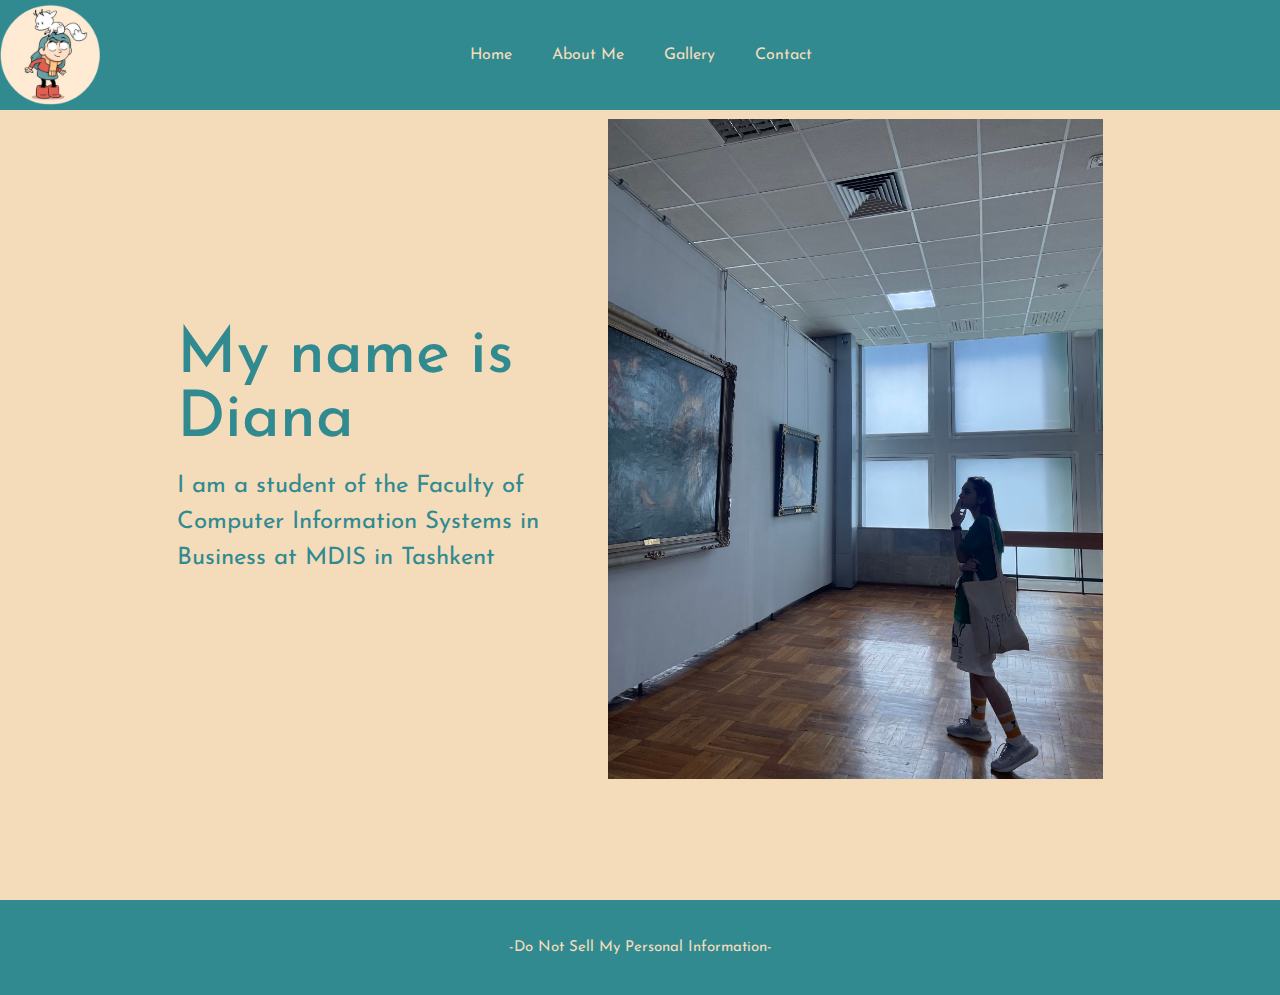
<file: index.html>
<!DOCTYPE html>
<html lang="en">

<head>
    <meta charset="UTF-8">
    <meta name="viewport" content="width=device-width, initial-scale=1.0">
    <link rel="preconnect" href="https://fonts.googleapis.com">
    <link rel="preconnect" href="https://fonts.gstatic.com" crossorigin>
    <link href="https://fonts.googleapis.com/css2?family=Josefin+Sans&display=swap" rel="stylesheet">
    <link rel="stylesheet" href="css/style.css">
    <title>Website | Home</title>
</head>

<body>
    <header>
        <section class="header-flex-container">
            <div id="header-logo">
                <img src="img/Logotype.png" img width="100" alt="logo">


                <nav class="menu">
                    <ul class="menu__list">
                        <li><a href="index.html" class="active">Home</a></li>
                        <li><a href="aboutme.html">About Me</a></li>
                        <li><a href="gallery.html">Gallery</a></li>
                        <li><a href="contacts.html">Contact</a></li>
                    </ul>
                    
                </nav>
        </section>
    </header>

    <section id="welcome-section">
        <div class="about-me-div">
            <h1>My name is Diana</h1>
            <p>I am a student of the Faculty of Computer Information Systems in Business at MDIS in Tashkent</p>
        </div>
        <div class="about-me-img">
            <img src="img/main.png" img width="495" alt="image of me" class="img">
        </div>
    </section>

    <footer id="footer">
        <p>-Do Not Sell My Personal Information-</p>
        
    </footer>
</body>

</html>
</file>
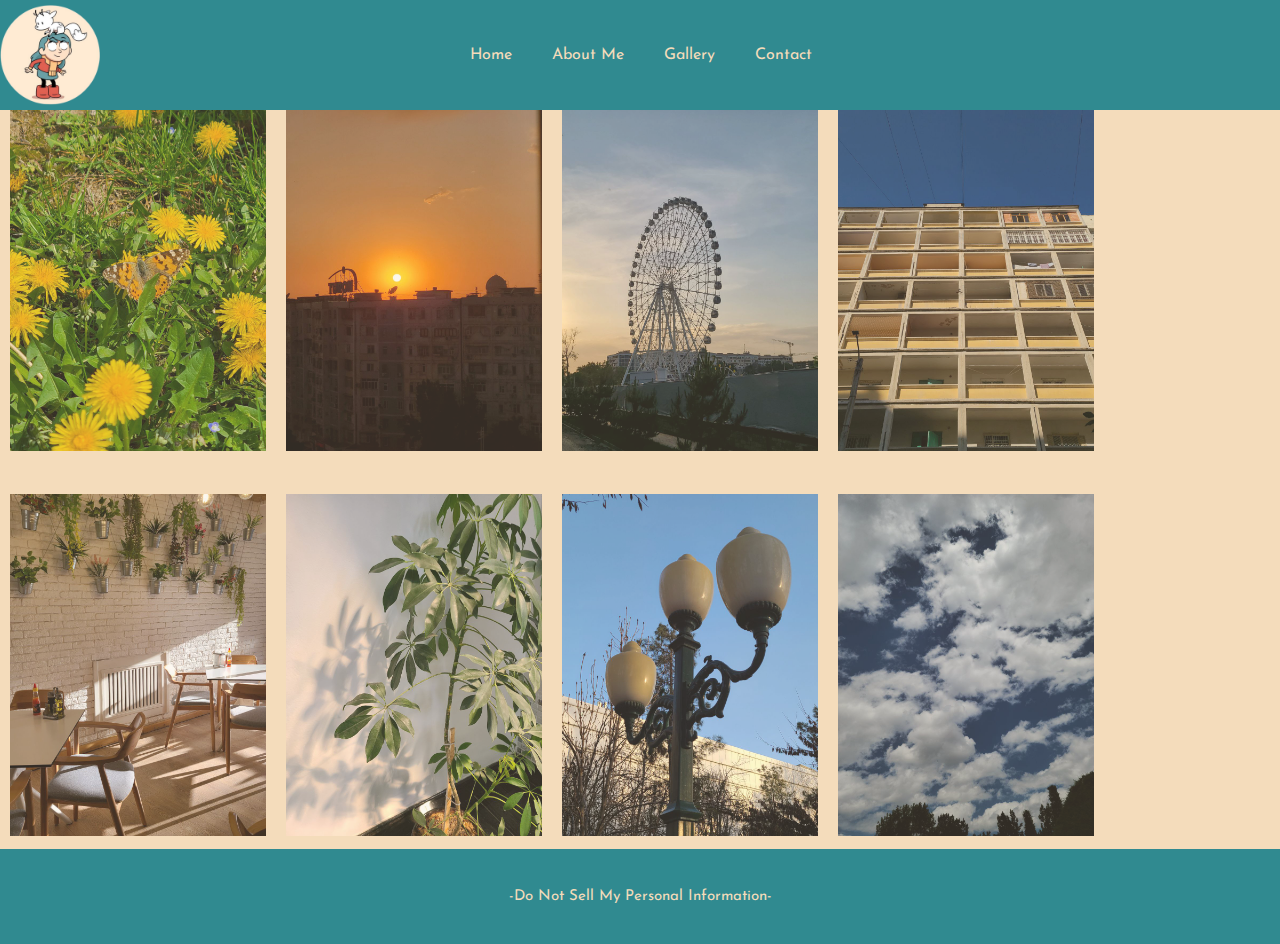
<file: gallery.html>
<!DOCTYPE html>
<html lang="en">

<head>
    <meta charset="UTF-8">
    <meta name="viewport" content="width=device-width, initial-scale=1.0">
    <link rel="preconnect" href="https://fonts.googleapis.com">
    <link rel="preconnect" href="https://fonts.gstatic.com" crossorigin>
    <link href="https://fonts.googleapis.com/css2?family=Josefin+Sans&display=swap" rel="stylesheet">
    <link rel="stylesheet" href="css/style.css">

    <title>Website | Gallery</title>
</head>

<body>
    <header>
        <section class="header-flex-container">
            <div id="header-logo">
                <img src="img/Logotype.png" img width="100" alt="logo">

        </section>
    </header>

    <body>
        <header>
            <section class="header-flex-container">
                <div id="header-logo">
                    <img src="img/Logotype.png" img width="100" alt="logo">


                    <nav class="menu">
                        <ul class="menu__list">
                            <li><a href="index.html">Home</a></li>
                            <li><a href="aboutme.html">About Me</a></li>
                            <li><a href="gallery.html">Gallery</a></li>
                            <li><a href="contacts.html">Contact</a></li>
                        </ul>
                    </nav>
            </section>
        </header>

        <section id="gallery section">
            <div class="pictures">
                <h1>Gallery</h1>

        

                        </ul>
                    </div>
                </section>

                
                <div class="row">
                    <div class="column">
                        <img src="img/image 8.jpg" alt="Photo" style="width: 100%" onclick="myFunction(this);">
                    </div>
                    <div class="column">
                        <img src="img/image 7.jpg" alt="Photo" style="width:100%" onclick="myFunction(this);">
                    </div>
                    <div class="column">
                        <img src="img/image 6.jpg" alt="Photo" style="width:100%" onclick="myFunction(this);">
                    </div>
                    <div class="column">
                        <img src="img/image 5.jpg" alt="Photo" style="width:100%" onclick="myFunction(this);">
                    </div>
                    <div class="column">
                        <img src="img/image 4.jpg" alt="Photo" style="width:100%" onclick="myFunction(this);">
                    </div>
                    <div class="column">
                        <img src="img/image 3.jpg" alt="Photo" style="width:100%" onclick="myFunction(this);">
                    </div>
                    <div class="column">
                        <img src="img/image 2.jpg" alt="Photo" style="width:100%" onclick="myFunction(this);">
                    </div>
                    <div class="column">
                        <img src="img/image 1.jpg" alt="Photo" style="width:100%" onclick="myFunction(this);">
                    </div>
                </div>

                <div class="container">
                    <span onclick="this.parentElement.style.display='none'" class="closebtn">×</span>
                    <img id="expandedImg" style="width:100%">
                    <div id="imgtext"></div>
                </div>
                <footer id="footer">
                    <p>-Do Not Sell My Personal Information-</p>

                </footer>

    </body>

</html>
</file>
<file: css/style.css>
:root {
  --color-1-main: rgb(48, 138, 144);
  --color-2-main: rgb(48, 138, 144);
  --color-3-main: #f4dcbb;
  --color-4-main: #e1d1bb;
  --color-5-main: #0f3057;
  --color-1-highlight: #6cabe2;
  --color-2-highlight: #525252;
  --color-3-highlight: #09617e;

}

* {
  margin: 0;
  padding: 0;
}

html {
  font-size: 62.5%;
  scroll-behavior: smooth;
}

body {
  background-color: var(--color-3-main);
  color: var(--color-2-main);
  font-family: 'Josefin Sans', sans-serif;
}

h1 {
  font-size: 6.4rem;
  font-weight: 500;
  padding: 0.125em 0;
}

h2 {
  font-size: 4.8rem;
  font-weight: 400;
  margin: 0 1em 1em 1em;
  text-align: center;
}

h3 {
  font-size: 2.4rem;
  font-weight: 500;
  padding: 0.3334em 0;
}

header {
  background-color: var(--color-1-main);
  left: 0;
  position: fixed;
  top: 0;
  width: 100%;
  z-index: 10;
}

#header-logo {
  margin: 5px 0;
  display: flex;
  align-items: center;
}

.menu__list {
  flex-wrap: wrap;
  align-items: center;
  margin: 0 350px;

}

.header-flex-container {
  align-items: center;
  display: flex;
  justify-content: space-between;
  margin: 0 auto;
  max-width: 1280px;
}

#logo {
  color: var(--color-3-main);
  font-size: 2.5rem;
  font-weight: 700;
  height: 36px;
  line-height: 1.4;
  padding: 0.24em 0.8em;
  text-align: center;
  width: 36px;
}


.toggle #topline {
  transform: translateY(9px) rotate(45deg);
}

.toggle #middleline {
  transform: translateX(-5px);
  opacity: 0;
  overflow: hidden;
}

.toggle #bottomline {
  transform: translateY(-9px) rotate(-45deg);
}

nav ul {
  list-style-type: none;
  display: flex;
  padding: 0;
  margin: 0;
}

@media screen and (max-width: 768px) {
  nav ul {
    display: none;
  }

  .ul-display {
    background-color: var(--color-2-main);
    color: var(--color-3-main);
    display: flex;
    flex-direction: column;
    left: 0;
    opacity: .95;
    position: absolute;
    top: 54px;
    width: 100%;
    z-index: 1;
  }
}

nav a {
  color: var(--color-3-main);
  display: block;
  font-size: 1.6rem;
  padding: 1.15em 1.25em;
  text-align: center;
  text-decoration: none;
}

ul a:hover {
  background-color: var(--color-1-highlight);
}

@media screen and (max-width: 768px) {
  ul a:hover {
    background-color: var(--color-2-main);
    color: var(--color-1-highlight);
  }
}

#welcome-section {
  align-items: center;
  display: flex;
  flex-direction: row;
  height: 100vh;
  justify-content: center;
  margin: 0 auto;
}

.about-me-div {
  margin-right: 1.6em;
  max-width: 415px;
}

.landing-img {
  max-width: 325px;
}

#welcome-section p {
  font-size: 2.4rem;
  font-weight: 400;
  line-height: 1.5;
  padding: 0.3334em 0;
}

.cta-btn {
  background-color: var(--color-2-main);
  border-radius: 5px;
  color: var(--color-3-main);
  display: block;
  font-size: 2.4rem;
  margin: 0.6667em 0;
  padding: 0.42em 0.84em;
  text-align: center;
  text-decoration: none;
  width: 125px;
}

.cta-btn:hover {
  background-color: var(--color-2-highlight);
}

@media screen and (max-width: 768px) {
  #welcome-section {
    flex-direction: column;
  }

  .about-me-div {
    margin: 2em auto;
    max-width: 300px;
    order: 2;
  }

  .about-me-img {
    order: 1;
    margin: 20px 0 0 0;
  }

  .landing-img {
    max-width: 260px;
    max-width: 220px;
  }

  h1 {
    font-size: 4.0rem;
    font-size: 3.5rem;
  }

  #welcome-section p {
    font-size: 2.0rem;
    font-size: 1.8rem;
  }

  .cta-btn {
    font-size: 1.8rem;
  }
}

.sim-slider img {
  position: relative;
  width: 100%;
  height: 1000px;
}

.sim-slider {
  max-width: 800px;
  min-width: 400px;
  margin: auto;
  padding: 100px;
  border: 1px solid transparent;
  background-color: transparent;
}

.sim-slider {
  position: relative;
}

.sim-slider-list {
  margin: auto;
  padding: auto;
  list-style-type: none;
  position: relative;
}

.sim-slider-element {
  width: 100%;
  transition: opacity 1s ease-in;
  opacity: 0;
  position: absolute;
  z-index: 2;
  left: 0;
  top: 0;
  display: block;
}

div.sim-slider-arrow-left,
div.sim-slider-arrow-right {
  width: 22px;
  height: 40px;
  position: absolute;
  cursor: pointer;
  opacity: 0.5;
  z-index: 4;
}

div.sim-slider-arrow-left {
  left: 10px;
  top: 40%;
  display: block;
  background: url("http://pvbk.spb.ru/inc/slider/sim-files/sim-arrow-left.png") no-repeat;
}

div.sim-slider-arrow-right {
  right: 10px;
  top: 40%;
  display: block;
  background: url("http://pvbk.spb.ru/inc/slider/sim-files/sim-arrow-right.png") no-repeat;
}

div.sim-slider-arrow-left:hover {
  opacity: 1.0;
}

div.sim-slider-arrow-right:hover {
  opacity: 1.0;
}

div.sim-slider-dots {
  width: 100%;
  height: auto;
  position: absolute;
  left: 0;
  bottom: 0;
  z-index: 3;
  text-align: center;
}

span.sim-dot {
  width: 10px;
  height: 10px;
  margin: 5px 7px;
  padding: 0;
  display: inline-block;
  background-color: #BBB;
  border-radius: 5px;
  cursor: pointer;
}

#footer {
  background-color: var(--color-2-main);
  color: var(--color-3-main);
  padding: 40px;
  text-align: center;
  font-size: 15px
}

.social-menu {
  align-items: center;
  display: flex;
  flex-direction: row;
  justify-content: center;
  margin-bottom: 100px;
}

@media screen and (max-width: 768px) {
  .social-menu {
    flex-direction: column;
    justify-content: right;
  }
}

.social-link {
  align-items: center;
  color: var(--color-3-main);
  cursor: pointer;
  display: flex;
  font-size: 1.6rem;
  fill: var(--color-3-main);
  height: 32px;
  justify-content: center;
  padding: 0.625em 1.25em;
  text-decoration: none;
  width: 110px;
}

.social-link:hover {
  color: var(--color-3-highlight);
  fill: var(--color-3-highlight);
}

@media screen and (max-width: 768px) {
  .social-link {
    justify-content: flex-start;
    padding: 0.93em 1.25em;
    padding: 1.3em 1.25em;
  }
}

.social-text {
  margin-left: 0.43em;
}

.column {
  float: left;
  width: 20%;
  padding: 10px;
  margin-top: 20px;
}


.column img {
  opacity: 0.8; 
  cursor: pointer; 
  margin-left: auto;
}

.column img:hover {
  opacity: 1;
}


.row:after {
  content: "";
  display: table;
  clear: both;
}


.container {
  position:absolute;
  display: none;
}


#imgtext {
  position:fixed;
  bottom: 5px;
  left: 15px;
  color: white;
  font-size: 20px;
}
</file>
